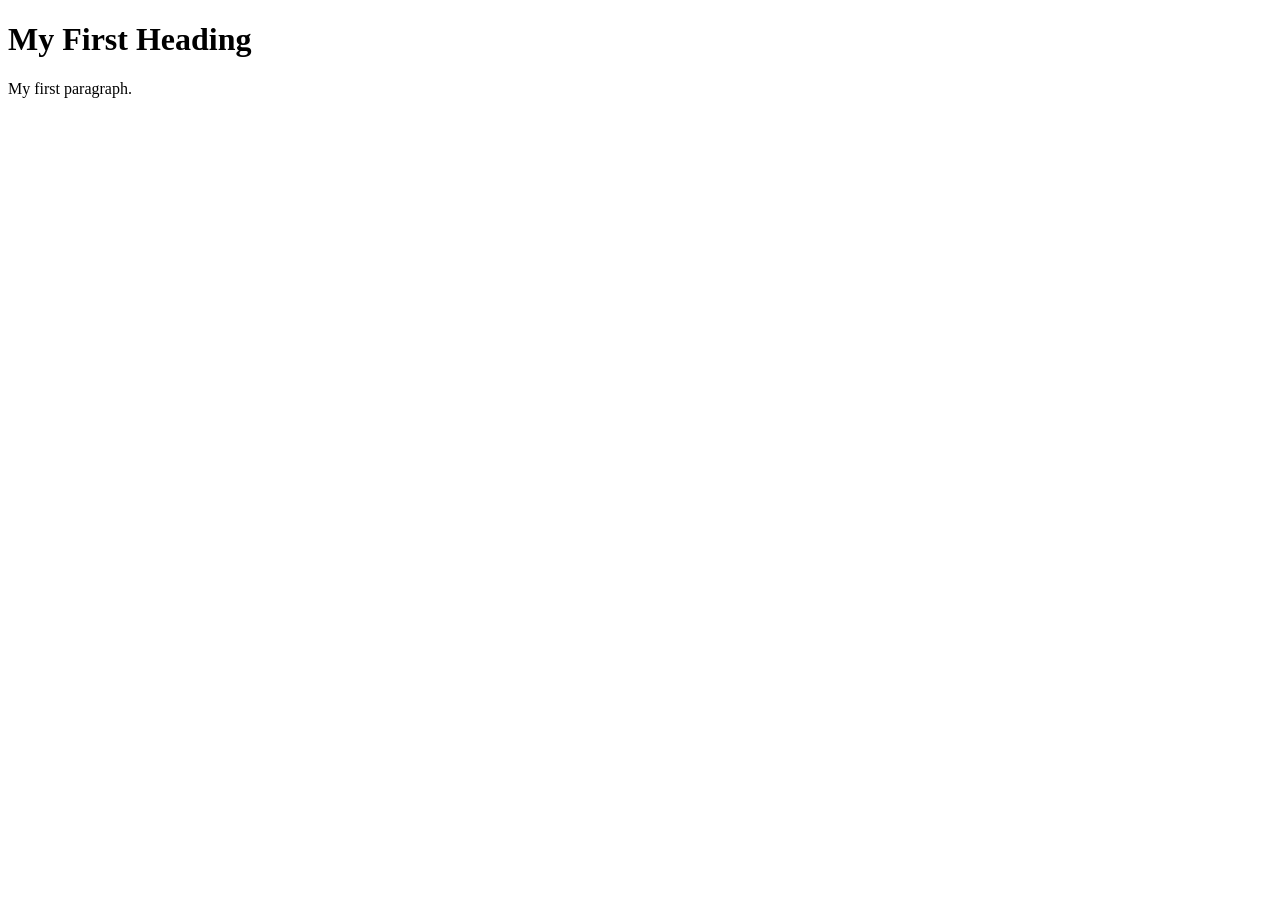
<file: Example1.html>
<!DOCTYPE html>
<html>

<!-- Richard Davies, Data Science -->

<!-- CODING LESSON NUMBER 1 -->
<!-- Commenting your code is vital, vital, vital -->

<!-- This is how you add comments to HTML -->

<!-- You can also include
multi - line comments
if you find that useful -->

<!-- To turn text into a comment, use the=is short-cut: CTRL & the "/" key (command + "/" on Mac)-->


<!-- HOW HTML WORKS - THE BASICS -->
<!-- HTML files have two fundamental parts. (1) The head, (2) The body -->

<!-- The head contains things that you do not see on the page -->

<head>
    <title>Page Title</title>
</head>

<!-- The body contains thigs you see -->
<!-- Most elements both open and close, with the content in the middle -->
<!-- Indenting is optional, but helps with readability -->
<body>
    <h1>My First Heading</h1>
    <p>My first paragraph.</p>
</body>
</html>
</file>
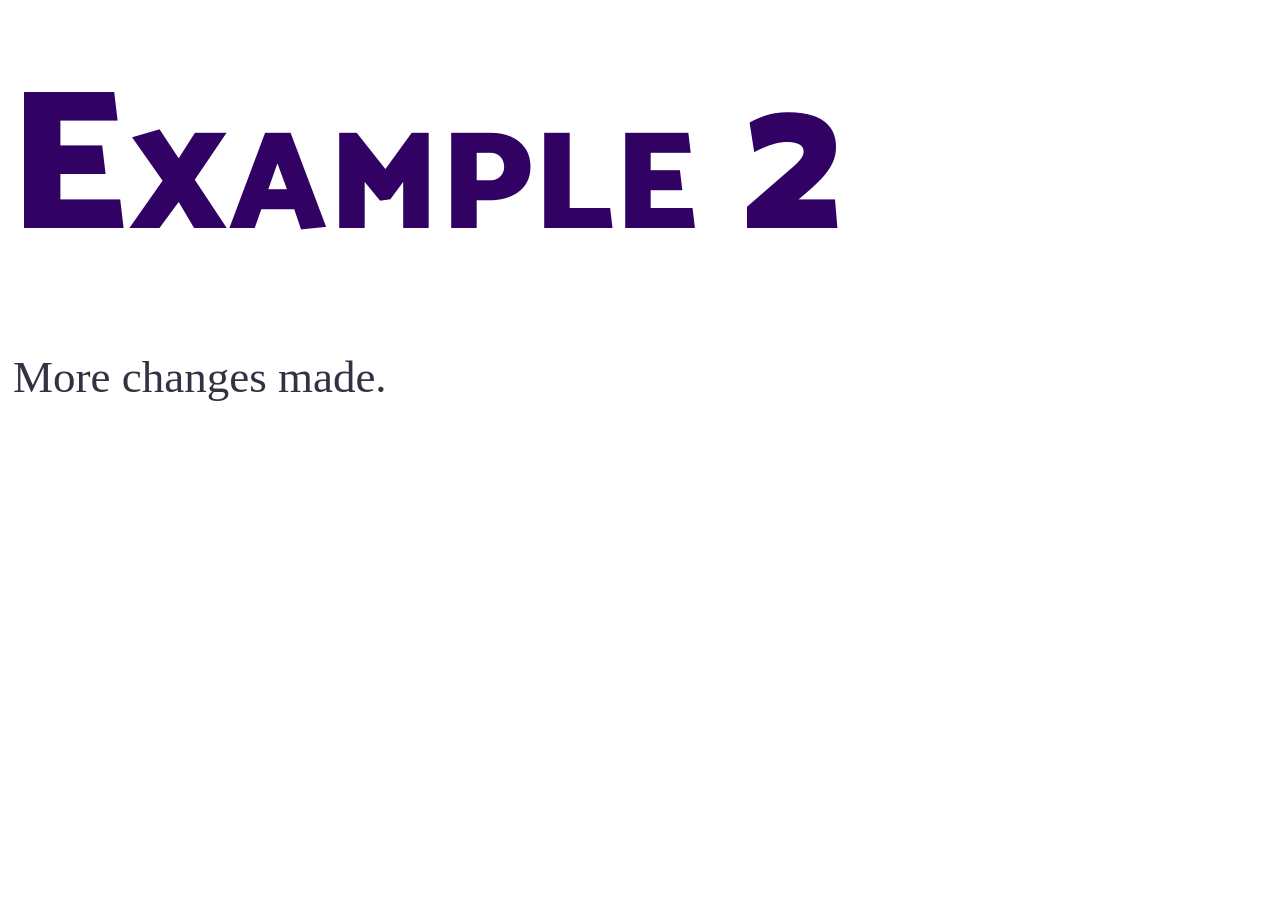
<file: Example2.html>
<!DOCTYPE html>

<!-- Richard Davies, Data Science -->

<html>

<head>
    <title>Richard's Second Example</title>

<!-- Link to my CSS file -->
<!-- The link needs to point to the CSS file, so it needs to be in the right place -->
    <link rel="stylesheet" href="Example2.css">
</head>


<body>

<h1>Example 2</h1>
<p>More changes made.</p>

</body>
</html>
</file>
<file: Example2.css>
/* Richard Davies */
/* Data Science */

/* This is a comment in CSS */

/* This is a 
multi line comment */

/* CSS files can be used to access e.g. fonts */
@import url('https://fonts.googleapis.com/css2?family=Catamaran:wght@900&display=swap');


/* Format my paragraph */
p {
	font-size: 45px;
	margin: 5px 5px;
	line-height: 22.4px;
	color: #323242;
}

/* Format my heading */
h1 {
	font-family: "Catamaran";
	font-variant: small-caps;
	font-size: 200px;
	color: #320164;
	font-weight: 900;
	margin: 0px 0px 30px 0px;
}
</file>
